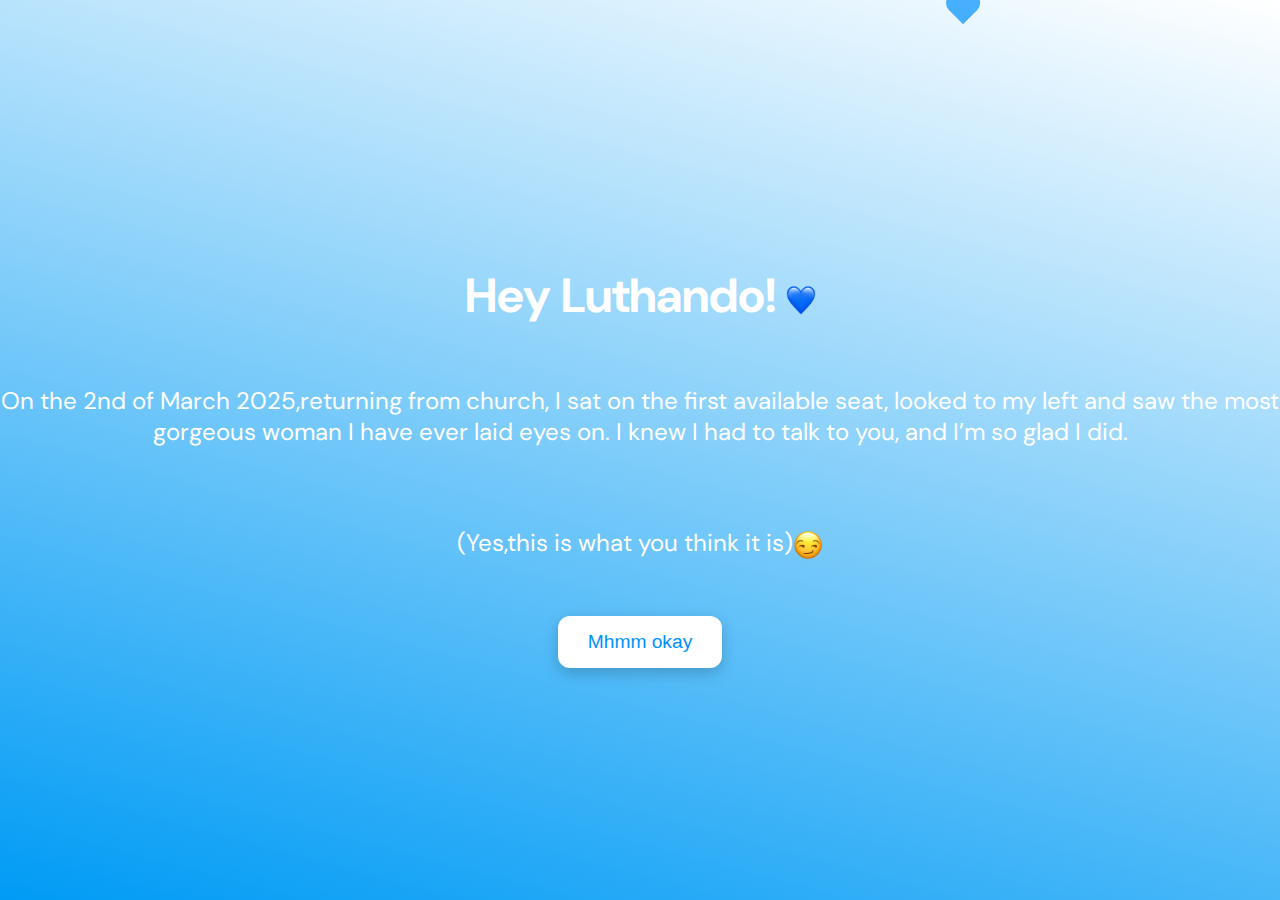
<file: index.html>
<!DOCTYPE html>
<html lang="en">
<head>
  <meta charset="UTF-8">
  <meta name="viewport" content="width=device-width, initial-scale=1">
  <title>Luthando ❤️</title>
  <link href="https://fonts.googleapis.com/css2?family=DM+Sans:wght@400;500;700&display=swap" rel="stylesheet">
  <link rel="stylesheet" href="index.css">
</head>
<body>
  <h1>Hey Luthando! <img src="blue-heart.png" class="heart-img" alt="Blue heart" /></h1>
  <p>On the 2nd of March 2025,returning from church, I sat on the first available seat, looked to my left and saw the most gorgeous woman I have ever laid eyes on. I knew I had to talk to you, and I’m so glad I did.</p>
  <p>(Yes,this is what you think it is)<img src="smirking.png" class="smirking-img"/></p>
  <button class="btn" onclick="window.location.href='info.html'" aria-label="Proceed to next page">Mhmm okay</button>

  <div class="hearts" id="hearts"></div>

  <script>
    function createHeart() {
      const heart = document.createElement('div');
      heart.className = 'heart';
      heart.style.left = Math.random() * 100 + 'vw';
      heart.style.animationDuration = (3 + Math.random() * 2) + 's';
      heart.style.transform = `translateX(${Math.random() * 200 - 100}px) rotate(45deg)`;
      document.getElementById('hearts').appendChild(heart);

      setTimeout(() => {
        heart.remove();
      }, 5000);
    }

    setInterval(createHeart, 500);
  </script>
</body>
</html>
</file>
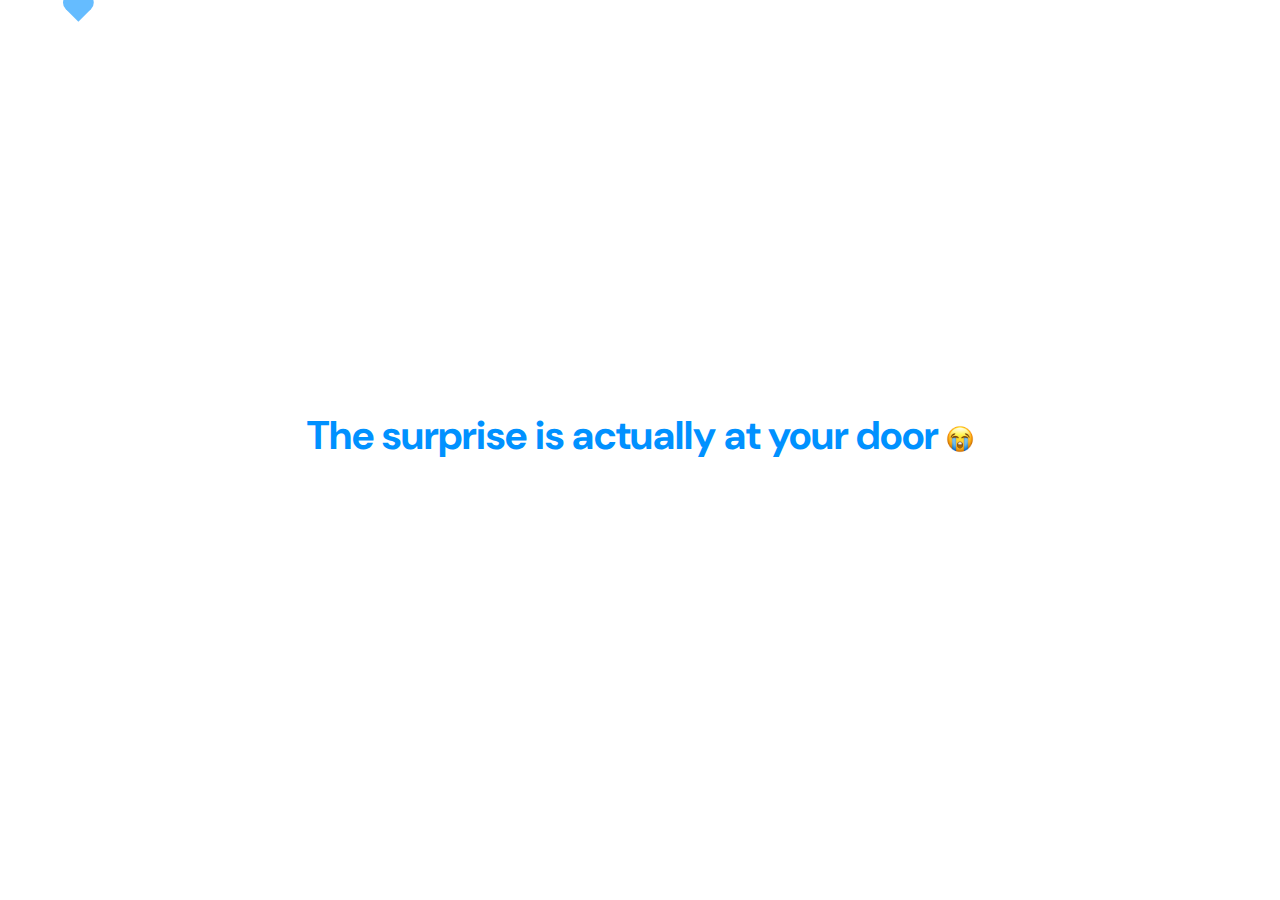
<file: final.html>
<!DOCTYPE html>
<html lang="en">
<head>
  <meta charset="UTF-8">
  <meta name="viewport" content="width=device-width, initial-scale=1">
  <title>Surprise, Luthando! ❤️</title>
  <link href="https://fonts.googleapis.com/css2?family=DM+Sans:wght@400;500;700&display=swap" rel="stylesheet">
  <link rel="stylesheet" href="final.css">
</head>
<body>
  <div class="message-container">
    <h1>The surprise is actually at your door <img src="laughing.png" class="laughing-img" alt="laughing" /></h1>
  </div>
  <div class="hearts" id="hearts"></div>

  <script>
    function createHeart() {
      const heart = document.createElement('div');
      heart.className = 'heart';
      heart.style.left = Math.random() * 100 + 'vw';
      heart.style.animationDuration = (3 + Math.random() * 2) + 's';
      heart.style.transform = `translateX(${Math.random() * 200 - 100}px) rotate(45deg)`;
      document.getElementById('hearts').appendChild(heart);
      setTimeout(() => heart.remove(), 5000);
    }

    setInterval(createHeart, 500);
  </script>
</body>
</html>
</file>
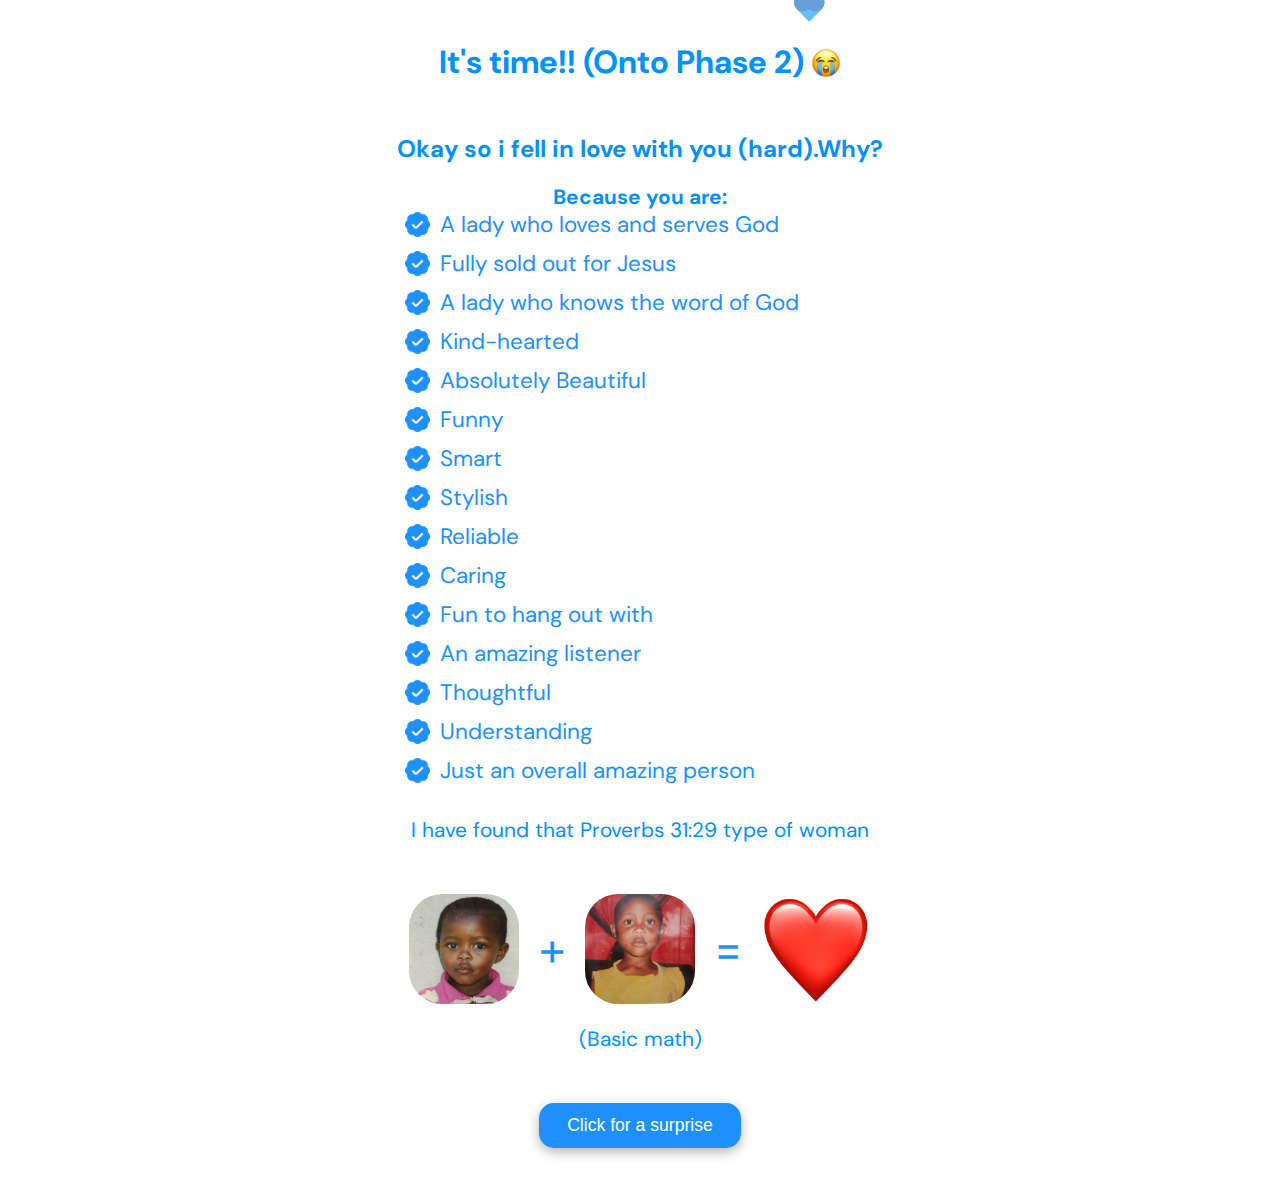
<file: info.html>
<!DOCTYPE html>
<html lang="en">
<head>
  <meta charset="UTF-8">
  <meta name="viewport" content="width=device-width, initial-scale=1">
  <title>Ke nako</title>
  <link href="https://fonts.googleapis.com/css2?family=DM+Sans:wght@400;500;700&display=swap" rel="stylesheet">
  <link rel="stylesheet" href="info.css">
</head>
<body>
  <h1>It's time!! (Onto Phase 2) <img src="laughing.png" class="laughing-img" alt="Laughing"/></h1>
  <h3>Okay so i fell in love with you (hard).Why?</h3>
  
  <p class="intro-text"><b>Because you are:</b></p>
  
  <ul class="list">
    <li><img src="badge.png" alt="badge" class="badge-icon"> <span>A lady who loves and serves God</span></li>
    <li><img src="badge.png" alt="badge" class="badge-icon"> <span>Fully sold out for Jesus</span></li>
    <li><img src="badge.png" alt="badge" class="badge-icon"> <span>A lady who knows the word of God</span></li>
    <li><img src="badge.png" alt="badge" class="badge-icon"> <span>Kind-hearted</span></li>
    <li><img src="badge.png" alt="badge" class="badge-icon"> <span>Absolutely Beautiful</span></li>
    <li><img src="badge.png" alt="badge" class="badge-icon"> <span>Funny</span></li>
    <li><img src="badge.png" alt="badge" class="badge-icon"> <span>Smart</span></li>
    <li><img src="badge.png" alt="badge" class="badge-icon"> <span>Stylish</span></li>
    <li><img src="badge.png" alt="badge" class="badge-icon"> <span>Reliable</span></li>
    <li><img src="badge.png" alt="badge" class="badge-icon"> <span>Caring</span></li>
    <li><img src="badge.png" alt="badge" class="badge-icon"> <span>Fun to hang out with</span></li>
    <li><img src="badge.png" alt="badge" class="badge-icon"> <span>An amazing listener</span></li>
    <li><img src="badge.png" alt="badge" class="badge-icon"> <span>Thoughtful</span></li>
    <li><img src="badge.png" alt="badge" class="badge-icon"> <span>Understanding</span></li>
    <li><img src="badge.png" alt="badge" class="badge-icon"> <span>Just an overall amazing person</span></li>
  </ul>
  
  <p>I have found that Proverbs 31:29 type of woman</p>
  
  <div class="image-container">
    <img src="Luthando.jpg" alt="Luthando">
    <span>+</span>
    <img src="Tetelo.jpg" alt="Tetelo">
    <span>=</span>
    <img src="red-heart.png" alt="heart">
  </div>
  
  <p>(Basic math)</p>
  
  <button class="btn" onclick="window.location.href='final.html'" aria-label="Surprise">Click for a surprise</button>
  
  <div class="hearts" id="hearts"></div>
  
  <script>
    function createHeart() {
      const heart = document.createElement('div');
      heart.className = 'heart';
      heart.style.left = Math.random() * 100 + 'vw';
      heart.style.animationDuration = (3 + Math.random() * 2) + 's';
      heart.style.transform = `translateX(${Math.random() * 200 - 100}px) rotate(45deg)`;
      document.getElementById('hearts').appendChild(heart);
      setTimeout(() => heart.remove(), 5000);
    }
    
    setInterval(createHeart, 500);
  </script>
</body>
</html>
</file>
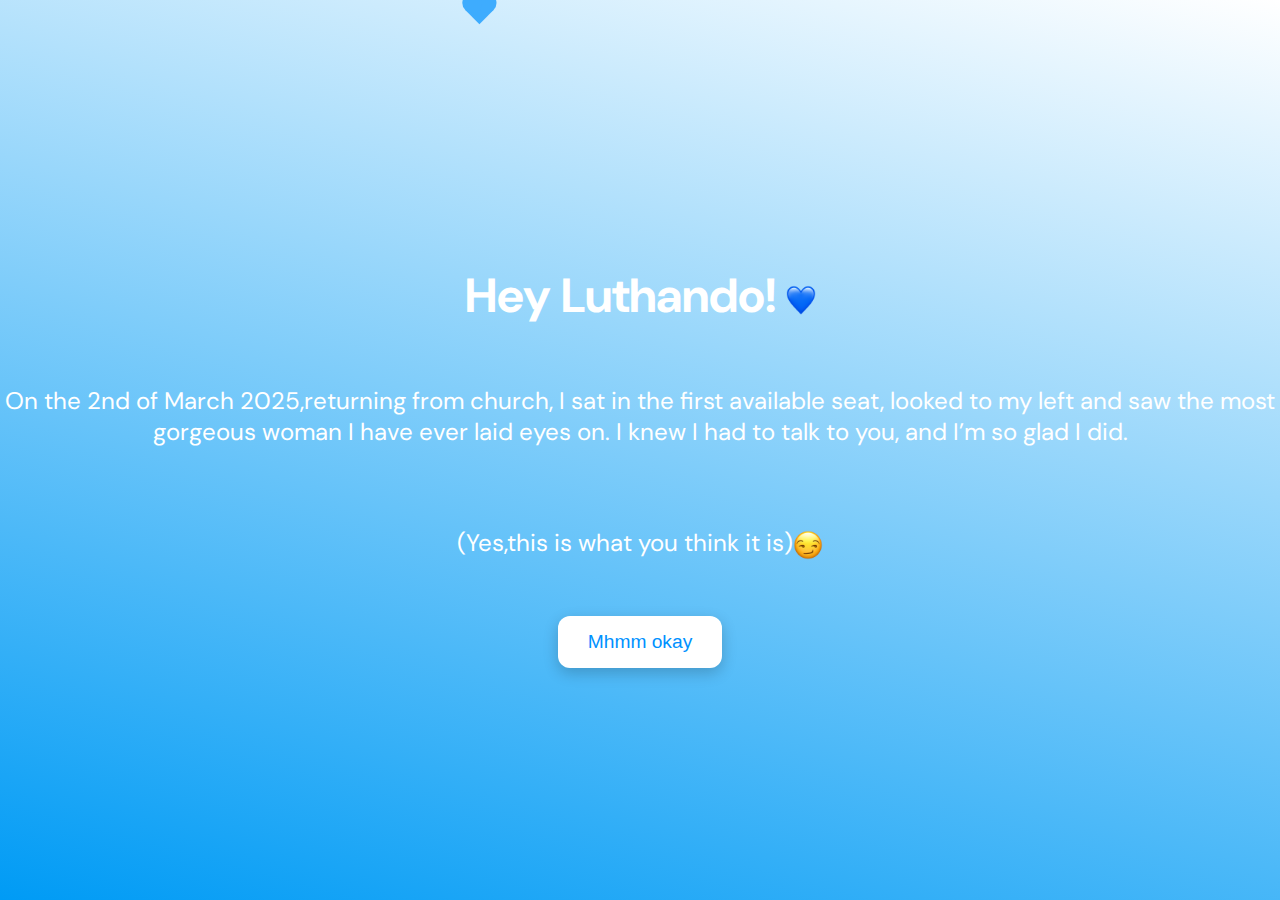
<file: main.html>
<!DOCTYPE html>
<html lang="en">
<head>
  <meta charset="UTF-8">
  <meta name="viewport" content="width=device-width, initial-scale=1">
  <title>Luthando ❤️</title>
  <link href="https://fonts.googleapis.com/css2?family=DM+Sans:wght@400;500;700&display=swap" rel="stylesheet">
  <link rel="stylesheet" href="main.css">
</head>
<body>
  <h1>Hey Luthando! <img src="blue-heart.png" class="heart-img" alt="Blue heart" /></h1>
  <p>On the 2nd of March 2025,returning from church, I sat in the first available seat, looked to my left and saw the most gorgeous woman I have ever laid eyes on. I knew I had to talk to you, and I’m so glad I did.</p>
  <p>(Yes,this is what you think it is)<img src="smirking.png" class="smirking-img"/></p>
  <button class="btn" onclick="window.location.href='info.html'" aria-label="Proceed to next page">Mhmm okay</button>

  <div class="hearts" id="hearts"></div>

  <script>
    function createHeart() {
      const heart = document.createElement('div');
      heart.className = 'heart';
      heart.style.left = Math.random() * 100 + 'vw';
      heart.style.animationDuration = (3 + Math.random() * 2) + 's';
      heart.style.transform = `translateX(${Math.random() * 200 - 100}px) rotate(45deg)`;
      document.getElementById('hearts').appendChild(heart);

      setTimeout(() => {
        heart.remove();
      }, 5000);
    }

    setInterval(createHeart, 500);
  </script>
</body>
</html>
</file>
<file: index.css>
body {
    margin: 0;
    padding: 0;
    font-family: 'DM Sans', sans-serif;
    height: 100vh;
    background: linear-gradient(195deg, #ffffff, #009bf5);
    display: flex;
    flex-direction: column;
    justify-content: center;
    align-items: center;
    overflow: hidden;
    text-align: center;
}

h1 {
    font-size: 3em;
    color: #fff;
    margin-bottom: 0.5em;
    animation: fadeInDown 1s ease;
}

p {
    font-size: 1.5em;
    color: #fff;
    margin-bottom: 1.5em;
    animation: fadeInUp 1s ease;
    padding: 10px 1px;
}

.heart-img {
    width: 30px;
    height: 30px;
    vertical-align: middle;
}
.smirking-img{
    width: 30px;
    height: 30px;
    vertical-align: middle;   
}

.btn {
    background-color: #fff;
    color: rgb(0, 145, 255);
    padding: 15px 30px;
    font-size: 1.2em;
    border: none;
    border-radius: 12px;
    cursor: pointer;
    box-shadow: 0 5px 15px rgba(0,0,0,0.2);
    transition: background 0.3s, transform 0.3s;
    animation: fadeIn 2s ease;
    margin-top: 10px;
}

.btn:hover {
    background-color: #005fee;
    color: white;
    transform: scale(1.1);
}

@keyframes fadeInDown {
    from { opacity: 0; transform: translateY(-50px); }
    to { opacity: 1; transform: translateY(0); }
}

@keyframes fadeInUp {
    from { opacity: 0; transform: translateY(50px); }
    to { opacity: 1; transform: translateY(0); }
}

@keyframes fadeIn {
    from { opacity: 0; }
    to { opacity: 1; }
}

.hearts {
    position: absolute;
    top: 0;
    left: 0;
    width: 100%;
    height: 100%;
    pointer-events: none;
    overflow: hidden;
}

.heart {
    position: absolute;
    width: 20px;
    height: 20px;
    background: rgb(0, 145, 255);
    transform: rotate(45deg);
    animation: floatUp 5s infinite;
    opacity: 0.7;
}

.heart::before,
.heart::after {
    content: '';
    position: absolute;
    width: 20px;
    height: 20px;
    background: rgb(0, 145, 255);
    border-radius: 50%;
}

.heart::before {
    top: -10px;
    left: 0;
}

.heart::after {
    left: -10px;
    top: 0;
}

@keyframes floatUp {
    0% {
        bottom: -50px;
        transform: translateX(0) rotate(45deg);
        opacity: 1;
    }
    100% {
        bottom: 100%;
        transform: translateX(100px) rotate(45deg);
        opacity: 0;
    }
}

/* Responsive: tablets and smaller screens */
@media (max-width: 768px) {
    h1 {
        font-size: 2.2em;
    }

    p {
        font-size: 1.0em;
        margin-bottom: 1.5em;
        animation: fadeInUp 1s ease;
        padding: 0 20px;
    }

    .btn {
        font-size: 1em;
        padding: 12px 25px;
    }

    .heart-img {
        width: 26px;
        height: 26px;
    }
}

/* Responsive: mobile phones */
@media (max-width: 480px) {
    h1 {
        font-size: 1.8em;
    }

    p {
        font-size: 0.9em;
    }

    .btn {
        width: 50%;
        font-size: 1em;
        padding: 10px 20px;
    }

    .heart-img {
        width: 24px;
        height: 24px;
    }
}
</file>
<file: final.css>
body {
    margin: 0;
    padding: 0;
    font-family: 'DM Sans', sans-serif;
    height: 100vh;
    background: #ffffff;
    display: flex;
    flex-direction: column;
    justify-content: center;
    align-items: center;
    overflow: hidden;
    text-align: center;
    position: relative;
}

.message-container {
    display: flex;
    justify-content: center;
    align-items: center;
    flex-direction: column;
    max-width: 90%;
    margin-bottom: 30px;
}

h1 {
    font-size: 2.5em;
    color:  rgb(0, 145, 255);;
    margin: 0;

}

.laughing-img {
    width: 28px;
    height: 28px;
    vertical-align: middle;
}

.hearts {
    position: absolute;
    top: 0;
    left: 0;
    width: 100%;
    height: 100%;
    pointer-events: none;
    overflow: hidden;
}

.heart {
    position: absolute;
    width: 18px;
    height: 18px;
    background: rgb(0, 145, 255);
    transform: rotate(45deg);
    animation: floatUp 4s infinite;
    opacity: 0.6;
}

.heart::before,
.heart::after {
    content: '';
    position: absolute;
    width: 18px;
    height: 18px;
    background: rgb(0, 145, 255);
    border-radius: 50%;
}

.heart::before {
    top: -9px;
    left: 0;
}

.heart::after {
    left: -9px;
    top: 0;
}


@keyframes fadeIn {
    from {
        opacity: 0;
    }
    to {
        opacity: 1;
    }
}

@keyframes floatUp {
    0% {
        bottom: -50px;
        transform: translateX(0) rotate(45deg);
        opacity: 0.6;
    }
    100% {
        bottom: 100%;
        transform: translateX(80px) rotate(45deg);
        opacity: 0;
    }
}

/* Responsive adjustments */
@media (max-width: 768px) {
    h1 {
        font-size: 1.5em;
    }
    .heart-img {
        width: 24px;
        height: 24px;
    }
    .message-container{
        Top: 50px;
    }
}

@media (max-width: 480px) {
    h1 {
        font-size: 1.2em;
    }
    .message-container {
        max-width: 95%;
        margin-top: -30px;
    }
}
</file>
<file: info.css>
body {
    margin: 0;
    padding: 0;
    font-family: 'DM Sans', sans-serif;
    min-height: 100vh;
    background: #ffffff;
    display: flex;
    flex-direction: column;
    justify-content: center;
    align-items: center;
    overflow-x: hidden;
    overflow-y: auto;
    text-align: center;
    position: relative;
    box-sizing: border-box;
    padding: 20px 10px;
}

h1 {
    font-size: 2em;
    color: rgb(0, 145, 255);
    margin-bottom: 0.8em;
    width: 100%;
    padding: 0 10px;
    box-sizing: border-box;
}
h3{
    font-size: 1.5em;
    color: rgb(0, 145, 255);
    margin-bottom: 0.8em;
    width: 100%;
    padding: 0 10px;
    box-sizing: border-box;

}

.laughing-img {
    width: 30px;
    height: 30px;
    vertical-align: middle;
    transform: translateY(-3px);
}

p {
    font-size: 1.3em;
    color: rgb(0, 145, 255);
    margin-bottom: 1.5em;
    animation: fadeInUp 1s ease;
    padding: 0 10px;
    width: 100%;
    box-sizing: border-box;
}

.intro-text {
    max-width: 550px;
    margin: 0 auto;
    padding: 0 10px;
    width: 100%;
    box-sizing: border-box;
}

.heart-img {
    width: 28px;
    height: 28px;
    vertical-align: middle;
}

/* Fixed list styling */
.list {
    color: #1e90ff;
    list-style-type: none;
    padding: 0;
    font-size: 1.4em;
    margin: 0 auto;
    width: 100%;
    max-width: 500px;
    text-align: center;
    box-sizing: border-box;
}

.list li {
    margin-bottom: 10px;
    display: flex;
    align-items: center;
    gap: 10px;
    padding: 0 15px;
    box-sizing: border-box;
}

.badge-icon {
    width: 25px;
    height: 25px;
    flex-shrink: 0;
}

.image-container {
    display: flex;
    align-items: center;
    justify-content: center;
    margin-top: 20px;
    gap: 20px;
    font-size: 3rem;
    color: #1e90ff;
    width: 100%;
    padding: 0 10px;
    box-sizing: border-box;
    flex-wrap: wrap;
}

.image-container img {
    width: 110px;
    height: 110px;
    object-fit: cover;
    border-radius: 30%;
}

.btn {
    background-color: #1e90ff;
    color: #fff;
    padding: 12px 28px;
    font-size: 1.1em;
    font-weight: 500;
    border: none;
    border-radius: 15px;
    cursor: pointer;
    box-shadow: 0 4px 12px rgba(0, 0, 0, 0.3);
    transition: background 0.3s, transform 0.3s, box-shadow 0.3s;
    animation: fadeIn 2s ease;
    margin: 20px 0;
    max-width: 100%;
}

.btn:hover {
    background-color: #87ceeb;
    color: #001f3f;
    transform: scale(1.03);
    box-shadow: 0 6px 18px rgba(0, 0, 0, 0.4);
}

.hearts {
    position: absolute;
    top: 0;
    left: 0;
    width: 100%;
    height: 100%;
    pointer-events: none;
    overflow: hidden;
    z-index: -1;
}

.heart {
    position: absolute;
    width: 18px;
    height: 18px;
    background: rgb(0, 145, 255);
    transform: rotate(45deg);
    animation: floatUp 4s infinite;
    opacity: 0.6;
}

.heart::before, .heart::after {
    content: '';
    position: absolute;
    width: 18px;
    height: 18px;
    background: rgb(0, 99, 191);
    border-radius: 50%;
}

.heart::before {
    top: -9px;
    left: 0;
}

.heart::after {
    left: -9px;
    top: 0;
}

@keyframes glow {
    from {
        text-shadow: 0 0 5px #f0f8ff, 0 0 10px #87ceeb;
    }
    to {
        text-shadow: 0 0 10px #f0f8ff, 0 0 20px #87ceeb;
    }
}

@keyframes fadeInUp {
    from {
        opacity: 0;
        transform: translateY(40px);
    }
    to {
        opacity: 1;
        transform: translateY(0);
    }
}

@keyframes fadeIn {
    from {
        opacity: 0;
    }
    to {
        opacity: 1;
    }
}

@keyframes floatUp {
    0% {
        bottom: -50px;
        transform: translateX(0) rotate(45deg);
        opacity: 0.6;
    }
    100% {
        bottom: 100%;
        transform: translateX(80px) rotate(45deg);
        opacity: 0;
    }
}

/* Enhanced Responsive adjustments */
@media (max-width: 768px) {
    body {
        padding: 15px 5px;
    }
    
    h1 {
        font-size: 1.6em;
        margin-bottom: 0.6em;
    }
    
    p {
        font-size: 1.1em;
        margin-bottom: 1.2em;
    }
    
    .btn {
        padding: 10px 20px;
        font-size: 1em;
        width: auto;
    }
    
    .laughing-img {
        width: 24px;
        height: 24px;
        transform: translateY(-2px);
    }
    
    .list {
        font-size: 0.8em;
        padding: 0px;
        text-align: center;
        margin-bottom: 32px;
        
       
    }
      
    
    .list li {
        padding: 0 70px;
        margin-bottom: 8px;
        display: flex;
        align-items: center;
       
   
    }
    
    .badge-icon {
        width: 18px;
        height: 18px;
    }
    
    .image-container {
        gap: 10px;
        font-size: 2rem;
    }
    
    .image-container img {
        width: 80px;
        height: 80px;
    }
}

/* Additional styles for very small screens */
@media (max-width: 480px) {
    body {
        padding: 10px 0;
    }
    
    h1 {
        font-size: 1.4em;
    }
    
    .list {
        font-size: 0.8em;
    }
    
    .list li {
        gap: 18px;
        padding: 0 6px;
        padding: 0 35px;
        margin-bottom: 8px;
        display: flex;
        align-items: center;
    }
    
    .badge-icon {
        width: 18px;
        height: 18px;
    }
    
    .image-container {
        flex-direction: row;
        flex-wrap: wrap;
        justify-content: center;
        gap: 8px;
    }
    
    .image-container img {
        width: 70px;
        height: 70px;
    }
    
    .image-container span {
        font-size: 1.8rem;
        margin: 0 5px;
    }
    
    .btn {
        padding: 10px 15px;
        font-size: 0.9em;
    }
}

/* Fix for devices with very small height */
@media (max-height: 600px) {
    body {
        padding-top: 10px;
        padding-bottom: 10px;
        justify-content: flex-start;
    }
    
    .list li {
        margin-bottom: 5px;
    }
}
</file>
<file: main.css>
body {
    margin: 0;
    padding: 0;
    font-family: 'DM Sans', sans-serif;
    height: 100vh;
    background: linear-gradient(195deg, #ffffff, #009bf5);
    display: flex;
    flex-direction: column;
    justify-content: center;
    align-items: center;
    overflow: hidden;
    text-align: center;
}

h1 {
    font-size: 3em;
    color: #fff;
    margin-bottom: 0.5em;
    animation: fadeInDown 1s ease;
}

p {
    font-size: 1.5em;
    color: #fff;
    margin-bottom: 1.5em;
    animation: fadeInUp 1s ease;
    padding: 10px 1px;
}

.heart-img {
    width: 30px;
    height: 30px;
    vertical-align: middle;
}
.smirking-img{
    width: 30px;
    height: 30px;
    vertical-align: middle;   
}

.btn {
    background-color: #fff;
    color: rgb(0, 145, 255);
    padding: 15px 30px;
    font-size: 1.2em;
    border: none;
    border-radius: 12px;
    cursor: pointer;
    box-shadow: 0 5px 15px rgba(0,0,0,0.2);
    transition: background 0.3s, transform 0.3s;
    animation: fadeIn 2s ease;
    margin-top: 10px;
}

.btn:hover {
    background-color: #005fee;
    color: white;
    transform: scale(1.1);
}

@keyframes fadeInDown {
    from { opacity: 0; transform: translateY(-50px); }
    to { opacity: 1; transform: translateY(0); }
}

@keyframes fadeInUp {
    from { opacity: 0; transform: translateY(50px); }
    to { opacity: 1; transform: translateY(0); }
}

@keyframes fadeIn {
    from { opacity: 0; }
    to { opacity: 1; }
}

.hearts {
    position: absolute;
    top: 0;
    left: 0;
    width: 100%;
    height: 100%;
    pointer-events: none;
    overflow: hidden;
}

.heart {
    position: absolute;
    width: 20px;
    height: 20px;
    background: rgb(0, 145, 255);
    transform: rotate(45deg);
    animation: floatUp 5s infinite;
    opacity: 0.7;
}

.heart::before,
.heart::after {
    content: '';
    position: absolute;
    width: 20px;
    height: 20px;
    background: rgb(0, 145, 255);
    border-radius: 50%;
}

.heart::before {
    top: -10px;
    left: 0;
}

.heart::after {
    left: -10px;
    top: 0;
}

@keyframes floatUp {
    0% {
        bottom: -50px;
        transform: translateX(0) rotate(45deg);
        opacity: 1;
    }
    100% {
        bottom: 100%;
        transform: translateX(100px) rotate(45deg);
        opacity: 0;
    }
}

/* Responsive: tablets and smaller screens */
@media (max-width: 768px) {
    h1 {
        font-size: 2.2em;
    }

    p {
        font-size: 1.2em;
        margin-bottom: 1.5em;
        animation: fadeInUp 1s ease;
        padding: 0 20px;
    }

    .btn {
        font-size: 1em;
        padding: 12px 25px;
    }

    .heart-img {
        width: 26px;
        height: 26px;
    }
}

/* Responsive: mobile phones */
@media (max-width: 480px) {
    h1 {
        font-size: 1.8em;
    }

    p {
        font-size: 1em;
    }

    .btn {
        width: 80%;
        font-size: 1em;
        padding: 10px 20px;
    }

    .heart-img {
        width: 24px;
        height: 24px;
    }
}
</file>
